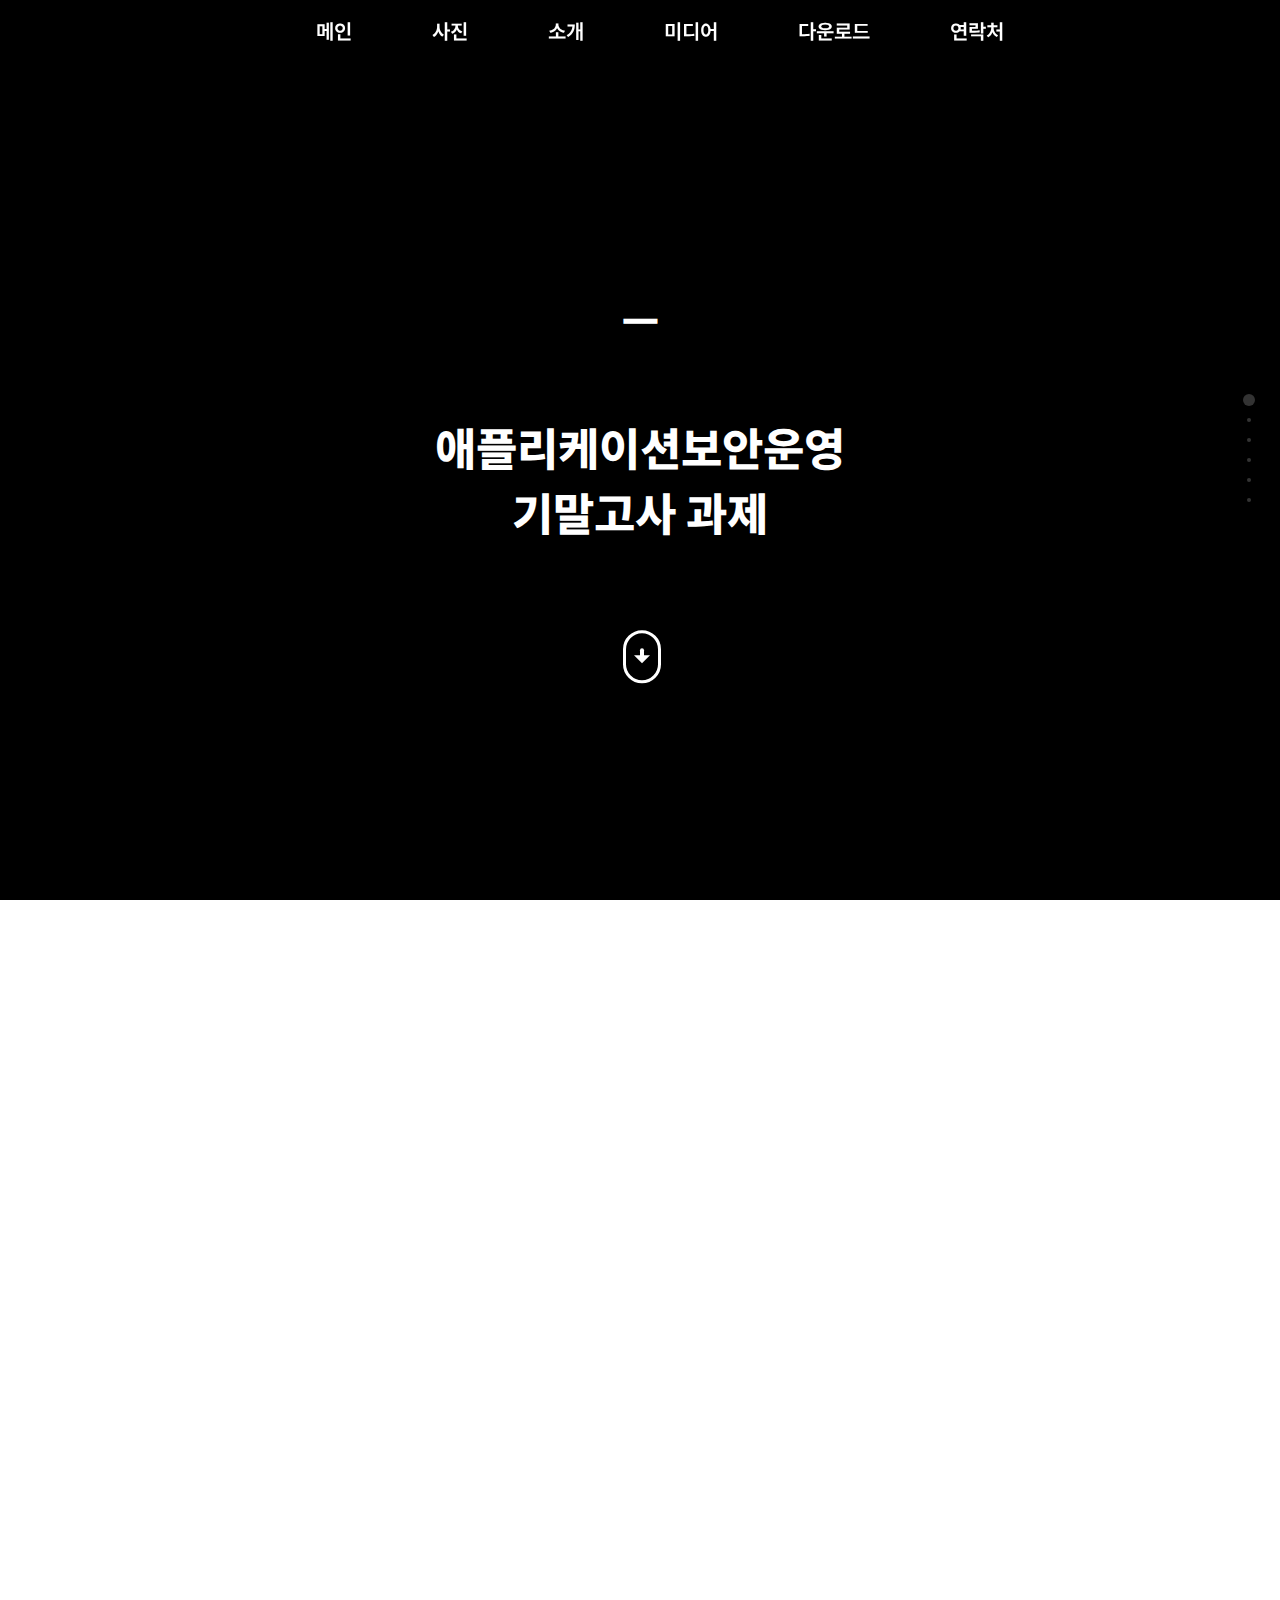
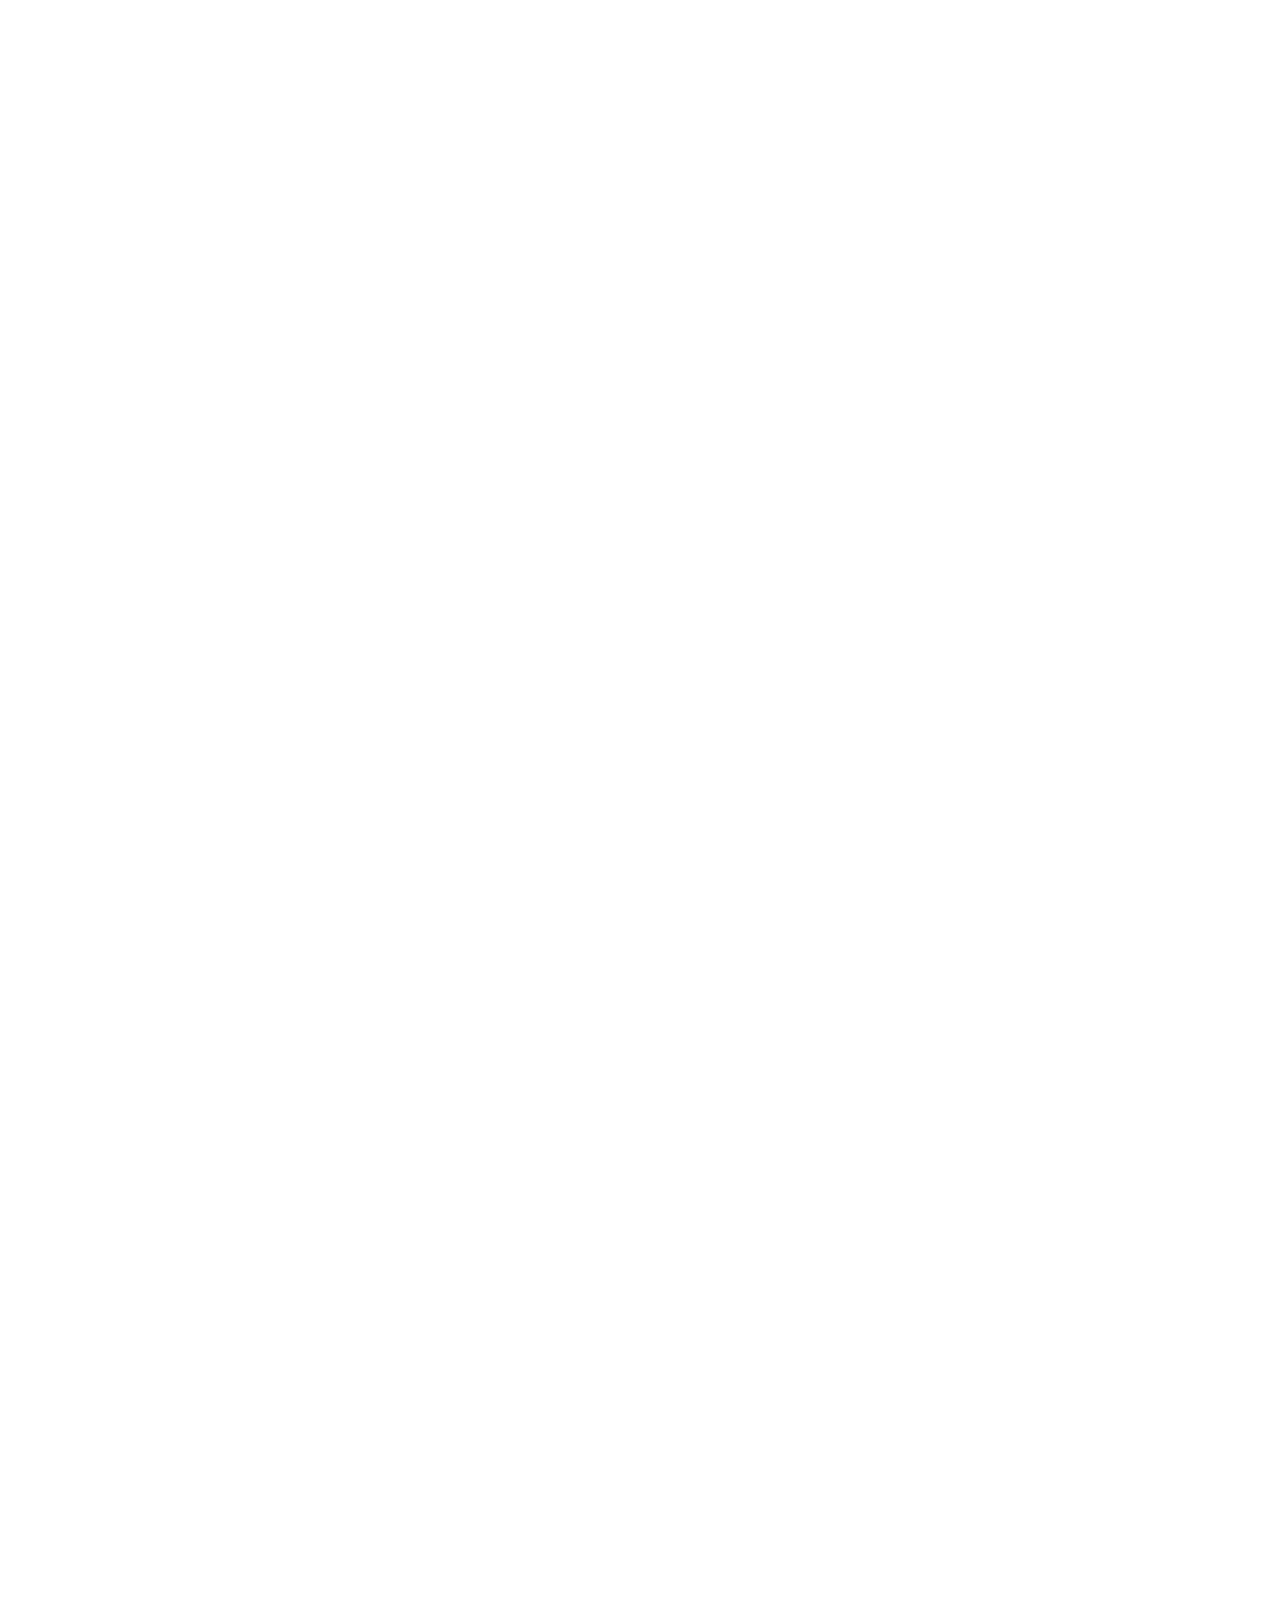
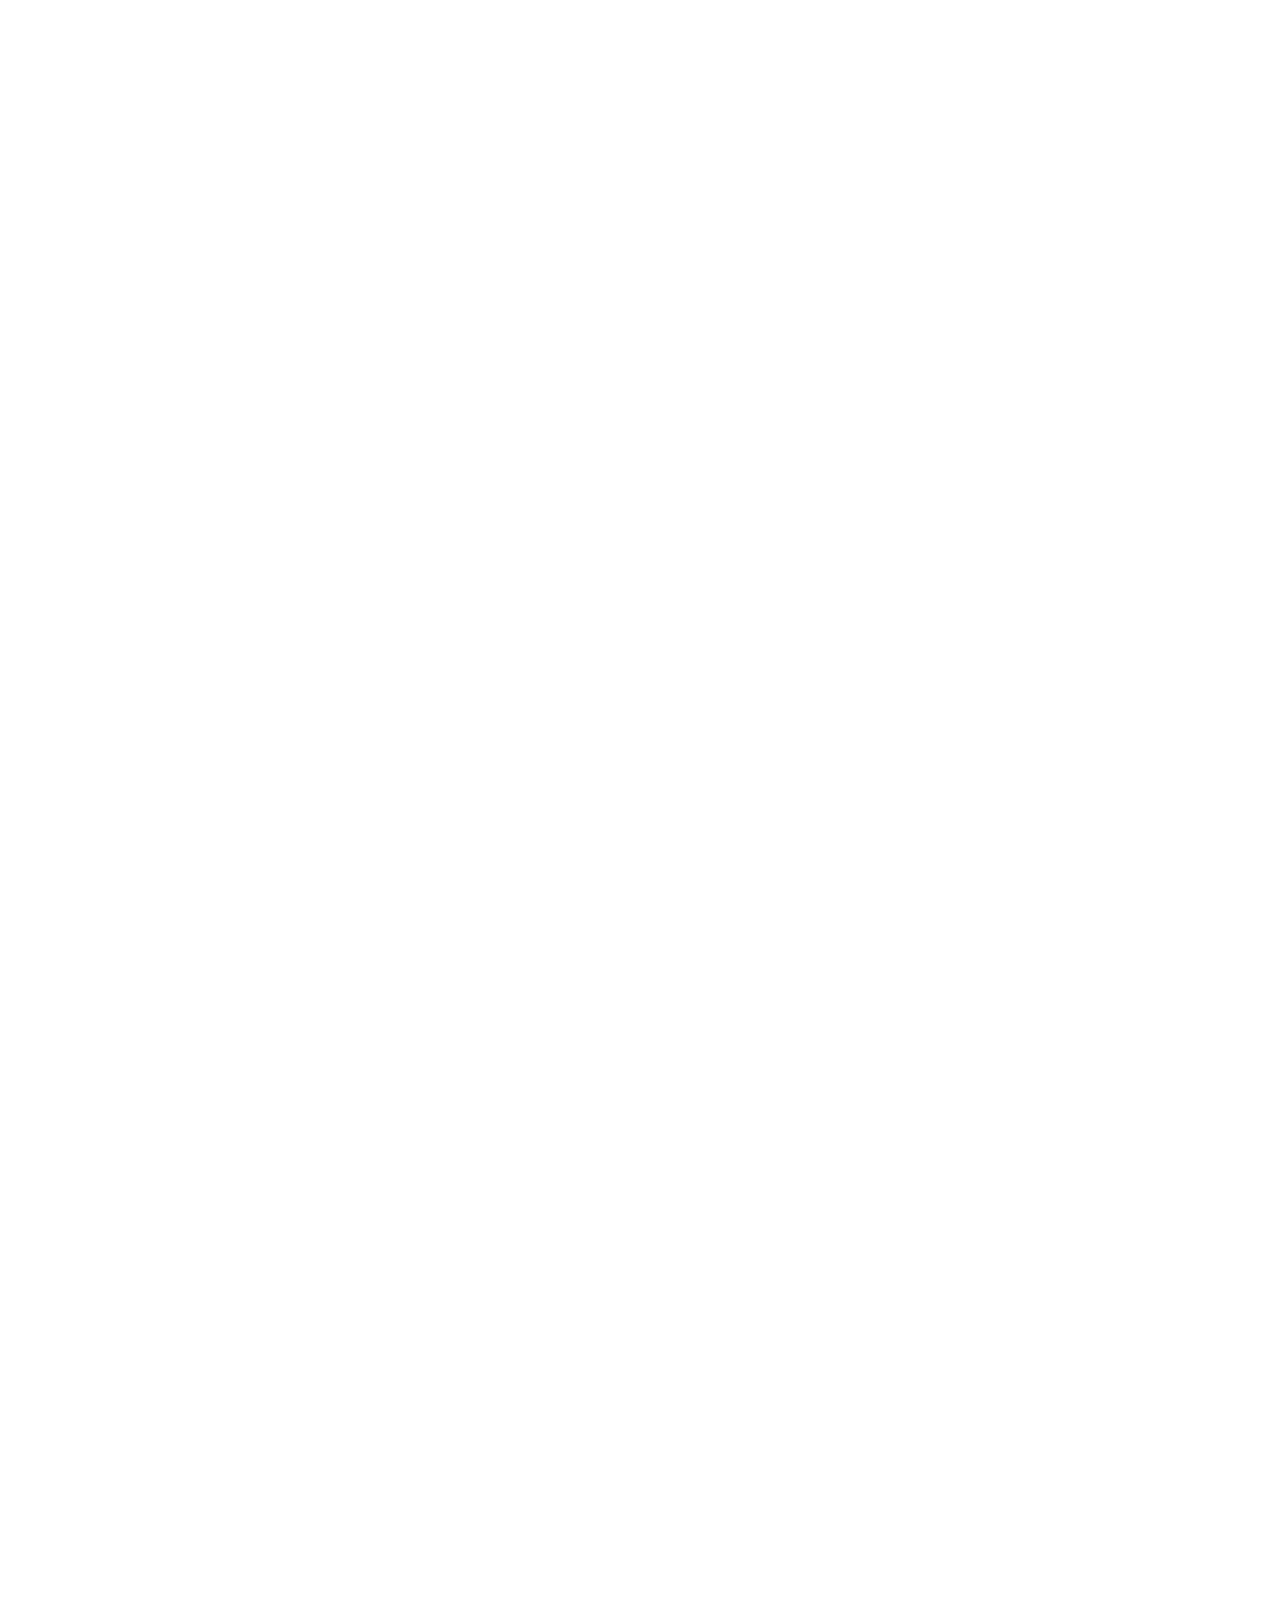
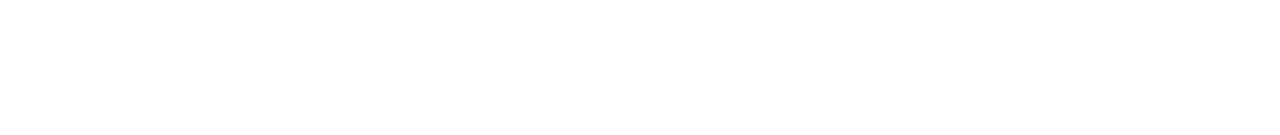
<file: index.html>
<!DOCTYPE html>
<html lang="en">
<head>
<meta charset="UTF-8">
<meta name="viewport" content="width=device-width, initial-scale=1.0">



<title>기말 평가 과제</title>



<link rel="stylesheet" href="fullPage.css">
<link rel="stylesheet" href="main.css">
<link rel="stylesheet" href="font.css">
<link rel="stylesheet" href="mouse_animate.css">





<script src="https://code.jquery.com/jquery-3.6.0.min.js" integrity="sha256-/xUj+3OJU5yExlq6GSYGSHk7tPXikynS7ogEvDej/m4=" crossorigin="anonymous"></script>

<script src="fullPage.js"></script>

<script src="main.js"></script>


</head>


<body>
    
<header>
    <nav>
        
        <ul>
            
            
            <li data-menuanchor="section1"><a href="#section1">메인</a></li>
            <li data-menuanchor="section2"><a href="#section2">사진</a></li>
            <li data-menuanchor="section3"><a href="#section3">소개</a></li>
            <li data-menuanchor="section3"><a href="#section4">미디어 </a></li>
            <li data-menuanchor="section4"><a href="#section5">다운로드</a></li>
            <li data-menuanchor="section5"><a href="#section6">연락처</a></li>       
        </ul>
    </nav>
</header>


    <main id="fullpage">

        <section class="section">

            <div class="center"> 
    
                <div style="color: white; font-family: 'Noto Sans KR', sans-serif; font-weight: 900;
                font-size: 40px;">ㅡ<br></div>
            
               
            
                <div style="color: white; font-family: 'Noto Sans KR', sans-serif; font-weight: 800;
                font-size: 45px;">  <br>애플리케이션보안운영<br>기말고사 과제<br><br></div> 
                
                <div class="indicator-container" >
                <div class="indicator-arrow top">
                  <div class="base"></div>
                  <div class="arrowpoint"></div>
                </div>
                <div class="indicator-arrow bottom">
                  <div class="base"></div>
                  <div class="arrowpoint"></div>
                </div>
              </div>
            </div>


        </section>


        <section class="section">

        

        <div class="slide"><img src="images/1.jpg" width="528" height="297">
            <div style="color: white; font-family: 'Noto Sans KR', sans-serif; font-weight: 800;
            font-size: 50px;">Visual Studio Code</div>
            
            <div style="color: white; font-family: 'Noto Sans KR', sans-serif; font-weight: 700;
            font-size: 25px;">웹 개발 환경으로 매우 적합한 비주얼 스튜디오 코드.</div>
        
        </div>
            
            

        


        <div class="slide"><img src="images/3.jpg" width="528" height="297">
            <div style="color: white; font-family: 'Noto Sans KR', sans-serif; font-weight: 800;
            font-size: 50px;">Noto Sans Korean</div>
        
            <div style="color: white; font-family: 'Noto Sans KR', sans-serif; font-weight: 700;
            font-size: 25px;">어디든 어울리는 Noto Sans 폰트를 애용합니다.</div>
        
        </div>

        <div class="slide"><img src="images/4.jpg" width="528" height="297">
            <div style="color: white; font-family: 'Noto Sans KR', sans-serif; font-weight: 800;
            font-size: 50px;">fullPage.js</div>
        
            <div style="color: white; font-family: 'Noto Sans KR', sans-serif; font-weight: 700;
            font-size: 25px;">fullPage.js 라이브러리의 도움을 받았습니다.</div>
        
        </div>



        </section>






        <section class="section">
            <div class="center">
                
              <div class="box" style="color: white; font-family: 'Noto Sans KR', sans-serif; 
              ">
                <h1>h1 태그를 사용</h1>
                 기말고사 문제의 첫번째 조건인 <strong>h1</strong>태그를 사용.<br>2151075 조현우의 애플리케이션보안운영
                 기말고사 과제입니다.
              </div>
            </div>
          </div>
        
        </section>

        <div class="section" id="section0">
           
            
            <div class="layer" style="color: white; font-family: 'Noto Sans KR', sans-serif; font-weight: 900;
            font-size: 40px;">
                <p>가산점 부여 조건 달성을 위해 여러개의 HTML문서를 링크</p><br>옆의 링크로 수업 시간 만들었던 페이지로 이동

                <a href="./kbu.html" target="_blank"  style="color: rgba(255, 255, 255, 0.582); font-family: 'Noto Sans KR', sans-serif; font-weight: 700;
                            font-size: 22px; ">이동하기</a>
            </div>
            
                
                
            </div>

        </div>


        <section class="section">

            
            <table class="center"  style="color: white; font-family: 'Noto Sans KR', sans-serif; font-weight: 600;
            font-size: 20px; border-spacing: 50px; ">
                    
                    <th>GitHub Repository</th>

                    <th>페이지 소스 원본 zip</th>
                    
                    <tr>
                        <td><a href="https://github.com/2151075/2151075" target="_blank" style="color: rgba(255, 255, 255, 0.582); font-family: 'Noto Sans KR', sans-serif; font-weight: 700;
                            font-size: 22px; ">이동하기</a></td>

                        <td><a href="download/html.zip" download style="color: rgba(255, 255, 255, 0.582); font-family: 'Noto Sans KR', sans-serif; font-weight: 700;
                            font-size: 22px; ">다운로드</a></td>
                    </tr>
                </table>
            

            
            </div>
            

        
        </section>




        <footer class="section fp-auto-height" >
        
        
        <div style="color: white; font-family: 'Noto Sans KR', sans-serif; font-weight: 700;
            font-size: 20px; ">
                   <br><br><br><br><br><br><br>
                    123456@kbu.ac.kr &nbsp &nbsp | &nbsp &nbsp 2151075 &nbsp &nbsp | &nbsp &nbsp Cho Hyeon Woo
                    <br><br><br><br><br><br><br><br>
            </div>
        
        
        
        </footer>


    </main>
</body>
</html>
</file>
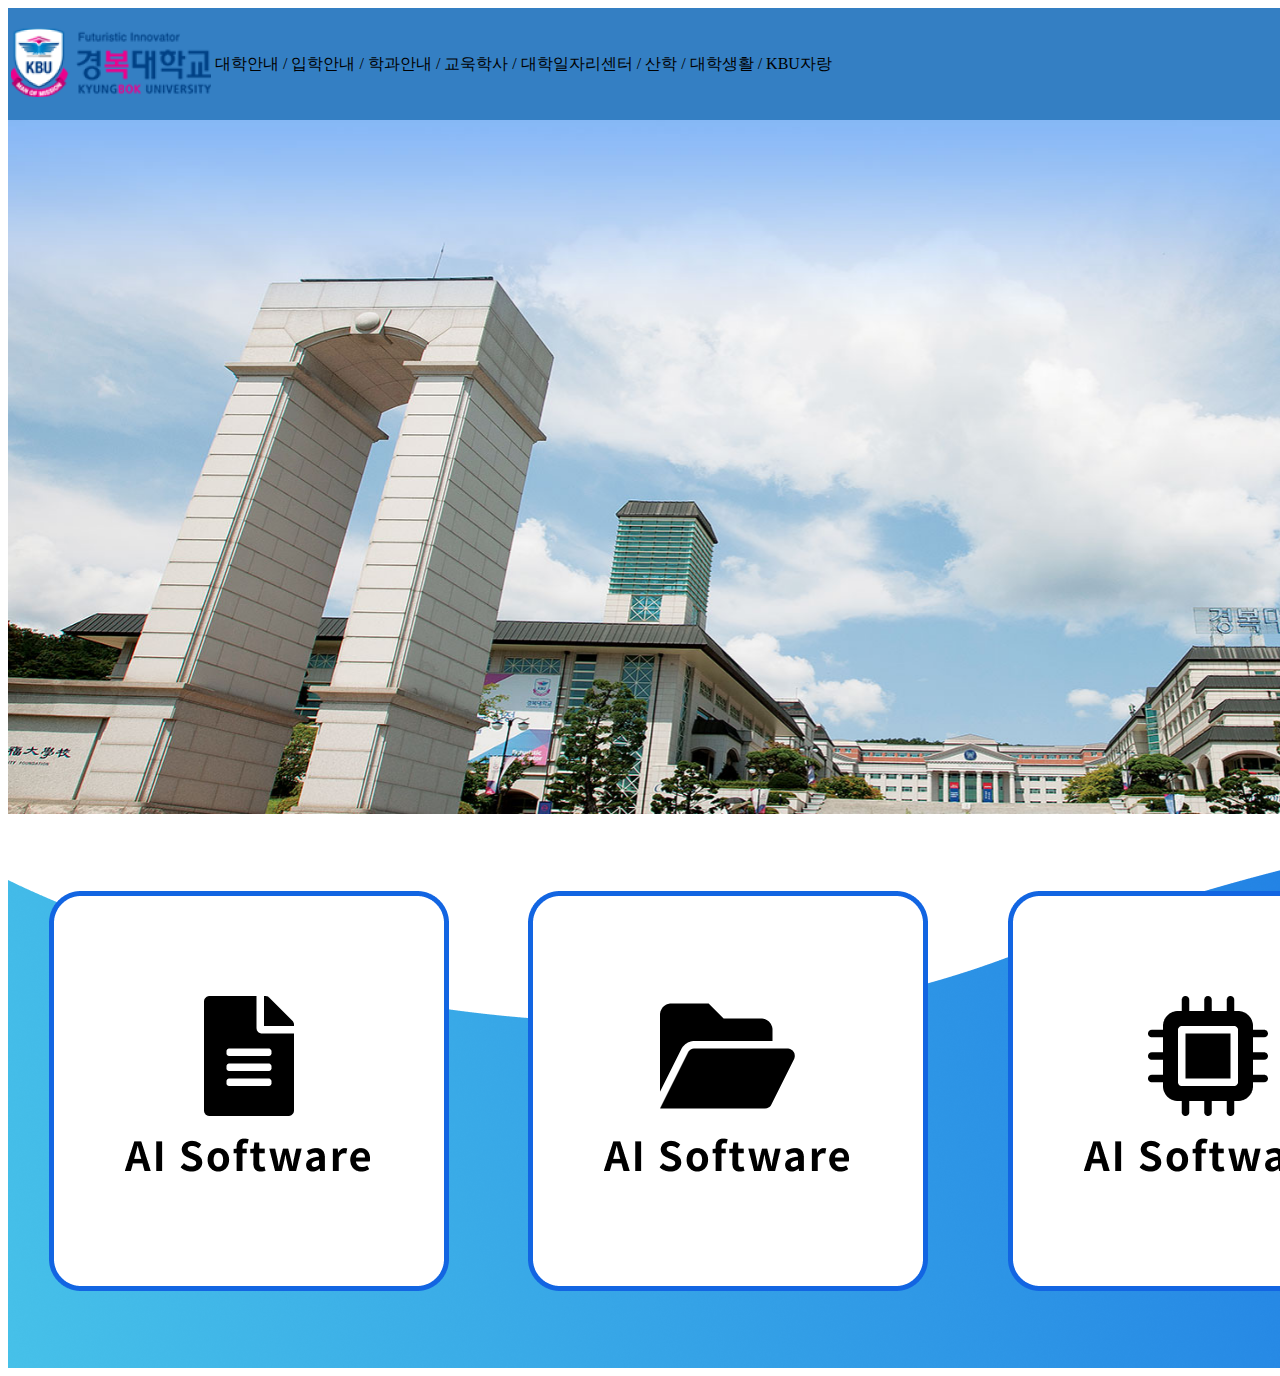
<file: kbu.html>
<!DOCTYPE html>
<html lang="en">
<head>
    <meta charset="UTF-8">
    <meta http-equiv="X-UA-Compatible" content="IE=edge">
    <meta name="viewport" content="width=device-width, initial-scale=1.0">
    <title>Document</title>
</head>
<body background="">
    <table width="1920" cellspacing="0" cellpadding="0">
    <tr>
        <td bgcolor="347FC3">
            <table>
                <tr>
                    <td height="106"><img src="./images/logo_main.png"></td>
                    <td width="1720">대학안내 / 입학안내 / 학과안내 / 교욱학사 / 대학일자리센터 / 산학 / 대학생활 / KBU자랑</td>
                </tr>
            </table>
        </td>

    </tr>
    <tr>
        <td><img src="./images/main.png" width="1920" height="694"></td>
    </tr>
    <tr>
        <td height="550" background="./images/bg.png">
        <table width="1920">
            <tr>
                <td align="center"><img src="./images/1.png"></td>
                <td align="center"><img src="./images/2.png"></td>
                <td align="center"><img src="./images/3.png"></td>
                <td align="center"><img src="./images/4.png"></td>
            </tr>
        </td>
        
        </table>
    </tr>

</table>
</body>
</html>
</file>
<file: fullPage.css>
/*!
 * fullPage 2.9.7
 * https://github.com/alvarotrigo/fullPage.js
 * MIT licensed
 *
 * Copyright (C) 2013 alvarotrigo.com - A project by Alvaro Trigo
 */
html.fp-enabled,
.fp-enabled body {
    margin: 0;
    padding: 0;
    overflow:hidden;

    /*Avoid flicker on slides transitions for mobile phones #336 */
    -webkit-tap-highlight-color: rgba(0,0,0,0);
}
.fp-section {
    position: relative;
    -webkit-box-sizing: border-box; /* Safari<=5 Android<=3 */
    -moz-box-sizing: border-box; /* <=28 */
    box-sizing: border-box;
}
.fp-slide {
    float: left;
}
.fp-slide, .fp-slidesContainer {
    height: 100%;
    display: block;
}
.fp-slides {
    z-index:1;
    height: 100%;
    overflow: hidden;
    position: relative;
    -webkit-transition: all 0.3s ease-out; /* Safari<=6 Android<=4.3 */
    transition: all 0.3s ease-out;
}
.fp-section.fp-table, .fp-slide.fp-table {
    display: table;
    table-layout:fixed;
    width: 100%;
}
.fp-tableCell {
    display: table-cell;
    vertical-align: middle;
    width: 100%;
    height: 100%;
}
.fp-slidesContainer {
    float: left;
    position: relative;
}
.fp-controlArrow {
    -webkit-user-select: none; /* webkit (safari, chrome) browsers */
    -moz-user-select: none; /* mozilla browsers */
    -khtml-user-select: none; /* webkit (konqueror) browsers */
    -ms-user-select: none; /* IE10+ */
    position: absolute;
    z-index: 4;
    top: 50%;
    cursor: pointer;
    width: 0;
    height: 0;
    border-style: solid;
    margin-top: -38px;
    -webkit-transform: translate3d(0,0,0);
    -ms-transform: translate3d(0,0,0);
    transform: translate3d(0,0,0);
}
.fp-controlArrow.fp-prev {
    left: 150px;
    width: 0;
    border-width: 38.5px 34px 38.5px 0;
    border-color: transparent #ffffff33 transparent transparent;
}
.fp-controlArrow.fp-next {
    right: 150px;
    border-width: 38.5px 0 38.5px 34px;
    border-color: transparent transparent transparent #ffffff33;
}
.fp-scrollable {
    overflow: hidden;
    position: relative;
}
.fp-scroller{
    overflow: hidden;
}
.iScrollIndicator{
    border: 0 !important;
}
.fp-notransition {
    -webkit-transition: none !important;
    transition: none !important;
}
#fp-nav {
    position: fixed;
    z-index: 100;
    margin-top: -32px;
    top: 50%;
    opacity: 1;
    -webkit-transform: translate3d(0,0,0);
}
#fp-nav.right {
    right: 17px;
}
#fp-nav.left {
    left: 17px;
}
.fp-slidesNav{
    position: absolute;
    z-index: 4;
    opacity: 1;
    -webkit-transform: translate3d(0,0,0);
    -ms-transform: translate3d(0,0,0);
    transform: translate3d(0,0,0);
    left: 0 !important;
    right: 0;
    margin: 0 auto !important;
}
.fp-slidesNav.bottom {
    bottom: 17px;
}
.fp-slidesNav.top {
    top: 17px;
}
#fp-nav ul,
.fp-slidesNav ul {
  margin: 0;
  padding: 0;
}
#fp-nav ul li,
.fp-slidesNav ul li {
    display: block;
    width: 14px;
    height: 13px;
    margin: 7px;
    position:relative;
}
.fp-slidesNav ul li {
    display: inline-block;
}
#fp-nav ul li a,
.fp-slidesNav ul li a {
    display: block;
    position: relative;
    z-index: 1;
    width: 100%;
    height: 100%;
    cursor: pointer;
    text-decoration: none;
}
#fp-nav ul li a.active span,
.fp-slidesNav ul li a.active span,
#fp-nav ul li:hover a.active span,
.fp-slidesNav ul li:hover a.active span{
    height: 12px;
    width: 12px;
    margin: -6px 0 0 -6px;
    border-radius: 100%;
 }
#fp-nav ul li a span,
.fp-slidesNav ul li a span {
    border-radius: 50%;
    position: absolute;
    z-index: 1;
    height: 4px;
    width: 4px;
    border: 0;
    background: #333;
    left: 50%;
    top: 50%;
    margin: -2px 0 0 -2px;
    -webkit-transition: all 0.1s ease-in-out;
    -moz-transition: all 0.1s ease-in-out;
    -o-transition: all 0.1s ease-in-out;
    transition: all 0.1s ease-in-out;
}
#fp-nav ul li:hover a span,
.fp-slidesNav ul li:hover a span{
    width: 10px;
    height: 10px;
    margin: -5px 0px 0px -5px;
}
#fp-nav ul li .fp-tooltip {
    position: absolute;
    top: -2px;
    color: #fff;
    font-size: 14px;
    font-family: arial, helvetica, sans-serif;
    white-space: nowrap;
    max-width: 220px;
    overflow: hidden;
    display: block;
    opacity: 0;
    width: 0;
    cursor: pointer;
}
#fp-nav ul li:hover .fp-tooltip,
#fp-nav.fp-show-active a.active + .fp-tooltip {
    -webkit-transition: opacity 0.2s ease-in;
    transition: opacity 0.2s ease-in;
    width: auto;
    opacity: 1;
}
#fp-nav ul li .fp-tooltip.right {
    right: 20px;
}
#fp-nav ul li .fp-tooltip.left {
    left: 20px;
}
.fp-auto-height.fp-section,
.fp-auto-height .fp-slide,
.fp-auto-height .fp-tableCell{
    height: auto !important;
}

.fp-responsive .fp-auto-height-responsive.fp-section,
.fp-responsive .fp-auto-height-responsive .fp-slide,
.fp-responsive .fp-auto-height-responsive .fp-tableCell {
    height: auto !important;
}
</file>
<file: main.css>
header {
    position: fixed;
    left:0;
    right: 0;
    top:0;
    
    z-index: 100;
    background-color: rgba(0, 0, 0, 0.644);
}

header nav ul{
    display: flex;
    justify-content: center;
}


header nav ul li {
    margin: 0 20px;
    list-style:none;
}


header ul li a {
    margin:-10px 20px 10px 20px;
	text-decoration:none;
	font-weight: 600;
	font-size: 20px;
	font-family: 'Noto Sans KR', sans-serif;

	color: rgb(255, 255, 255);
}







.section

{
 text-align :center ;
 overflow: hidden ;
}
	

	
	.fp-slidesNav.bottom{
		bottom: 25px;
	}




    .center

{
  text-align:center;
  position: absolute;
  top: 50%;
  left: 50%;
  transform: translate(-50%,-50%);
}
</file>
<file: font.css>
@charset "utf-8";

@import url('https://fonts.googleapis.com/css2?family=Noto+Sans+KR:wght@100;300;400;500;700;900&display=swap');
</file>
